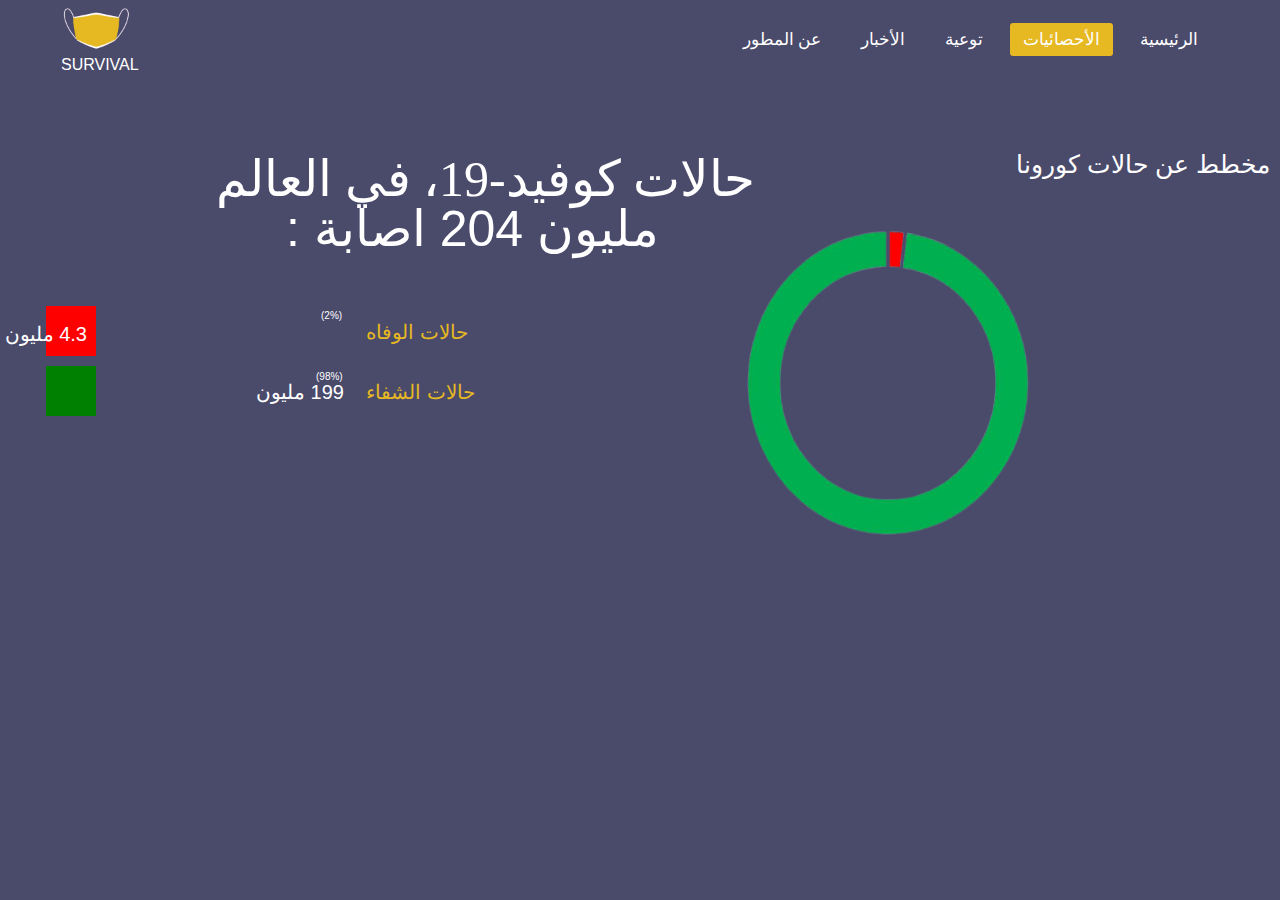
<file: Statistics .html>
<!DOCTYPE html>
<html lang="ar" dir="rtl">
<head> 

    <link rel="stylesheet" href="css/css.css">
</head>
<body style="background-color: #4A4A6B  ;" >
    <nav>
        <input type="checkbox" id="check">
        <label for="check" class="checkbtn">
          <i class="fas fa-bars"></i>
        </label>
        <img src="img/images.png" class="logo">
        <span>Survival</span>
       
        <ul>
          <li><a class="a" href="index.html">الرئيسية</a></li>
          <li><a id="active"  class="a" href="Statistics.html">الأحصائيات</a></li>
          <li><a class="a" href="AWARENESS.html">توعية</a></li>
          <li><a class="a" href="news.html">الأخبار</a></li>
          <li><a class="a" href="about.html">عن المطور</a></li>
        </ul>
      </nav><br><br>
    <p id="d" > حالات كوفيد-19، في العالم   </p> 
    <span id="r" >    مليون 204 اصابة :  </span>
   
 <div id="f" >


 </div> 
<div id="u">


</div> 
<span id="j" > 4.3 مليون </span> 
<span id="p" > 199 مليون </span> 
<span id="ww" > (2%)  </span> 
<span id="pp" > (98%)  </span>
<span id="mmm">حالات الوفاه</span> 
<span id="uu">حالات الشفاء</span>

<img id="i" src="img/5ab1cac3-fb55-4216-a315-43ad9214a2e1-removebg-preview.png" > 

<span id="ff" > مخطط عن حالات كورونا </span>
</body>
</html>
</file>
<file: css/css.css>
*{
    padding: 0;
    margin: 0;
    text-decoration: none;
    list-style: none;
    box-sizing: border-box;
    
  }
  body{
    font-family: montserrat;
  }
  .logo{
    color: white;
    width: 100px;
    margin-top: 2px;
    margin-left: 10px;
    float: left;
  }
  .g{
    padding-top: 20px;
    position: relative;
  left: 0px ;
  top: 100px ;
  margin: 10px;
  
  } 
  .e{
  
    border-radius: 10%;
    padding-right: 10px;
    float: left;
  position: relative;
  left: 0px ;
  top: 100px ; 
  margin: 10px;
  }  
  .l{
  
    padding-top: 20px;
    position: relative;
  left: -220px ;
  top: 300px ;
  margin: 10px;
  
  
  } 
  .k{
  
    border-radius: 10%;
    padding-right: 10px;
    float: left;
  position: relative;
  left: -250px ;
  top: 300px ; 
  margin: 10px;
  }  

  
  #parnt{
    background-color: black;
    width: 100%;
    position: relative;
    top: 100px;
    margin-top: -20px;
    } 

  #parnt #div{
    margin-left: 1%;
    float: left;
    width: calc(95% / 2);
    background-color: #E6B822;
    border-radius: 20px ;
    text-align: center;
    font-size: 20px ;
    color: rgb(255, 255, 255); 
    margin-top: 20px;
    margin-bottom: 20px;
  } 
  #ggg{
    height: 360px;
    
  }

  #parnt #div img{
    width: 100%;
  }

  #parnt #div p{
    margin: 10px;
    display: block;
  }
 #n{
padding-bottom: 65px;




 }
  #d{
position: absolute;
top: 150px;
left: 200px; 
font-size: 50px; 
color: #ffffff;
  } 
#r{

  position: absolute;
  top: 200px;
  left: 270px; 
  font-size: 50px;
  color: #ffffff;

}

#f{
background-color: green;
margin-left: 700px;
padding: 25px;
margin-right: 700px;
position: relative;
left: -500px;
top: 250px ;
}
#u{
  background-color: rgb(255, 0, 0);
margin-left: 700px;
  padding: 25px;
margin-right: 700px; 
position: relative;
left: -500px;
top: 140px ;
}
#i{

  position: relative;
  right: 120px;
  top: -60px; 
  width: 400px; 
  height: 400px;
  } 
#j{
position: relative;
top: -275px;
right: 1209px;
color: white ; 
font-size: 20px;
} 
#p{ 
  position: absolute;
  left: 240px;
  top: 380px; 
color: white;
font-size: 20px;
} 
#ff{
position: absolute;
left: 1000px;
top: 150px;
color: #ffffff;
font-size: 25px;
} 
#ww{
  position: absolute;
  top: 310px;
  left: 305px;
  color: white ; 
  font-size: 10px;

} 
#pp{

  position: absolute;
  left: 300px;
  top: 371px; 
color: white;
font-size: 10px;

} 
#mmm{
  color: #E6B822;
  position: absolute;
  left: 350px;
  top: 320px;
  font-size: 20px;
}
#uu{
  color: #E6B822;
  position: absolute;
  left: 350px;
  top: 380px;
  font-size: 20px;
}









  span{
    position: absolute;
    top: 55px;
    left: 25px;
    text-transform: uppercase;
    color: white;
    font-family:sans-serif;}
  .title {
    color: grey;
    font-size: 18px;
  }
  nav{
    background: #4A4A6B;
    height: 80px;
    width: 100%;
    padding-left: 20PX;
    
  }
  a {
    text-decoration: none;
    font-size: 22px;
    color: black;
  }
  nav ul{
    float: right;
    margin-right: 80px;
  }
  nav ul li{
    display: inline-block;
    line-height: 80px;
    margin: 0 5px;
  }
 
  nav span{
    line-height: 20px;
    margin-left: 20px;
  }
  nav ul li .a{
    color: white;
    font-size: 17px;
    padding: 7px 13px;
    border-radius: 3px;
    text-transform: uppercase;
  }
  .a#active,.a:hover{
    background: #E6B822;
    transition: .5s;
  }
  .checkbtn{
    font-size: 30px;
    color: white;
    float: right;
    line-height: 80px;
    margin-right: 40px;
    cursor: pointer;
    display: none;
  }
  #check{
    display: none;
  }
  @media (max-width: 952px){
    label.logo{
      font-size: 30px;
      padding-left: 50px;
    }
    nav ul li .a{
      font-size: 16px;
    }
  }
  @media (max-width: 600px){
    .home .style{
      height: 600px;
      padding:5px ;
      
    }
    .home .style img{
      width: 200px;
      height: 200px;
    }
    .home .style h2{
      font-size: 25px;
      margin-left: 0;
      margin-right: 0;
    }
    .home .var{
      padding:5px ;
    float: none;
    width: 70%;
     margin: 150px;
     margin-top: -100px;
     margin-left: 15%;
     margin-right: 15%;
    }
    .home .style p{
      font-size: 16px;
      padding: 20px 20px 20px 20px;
    }
     .moh img{
    width: 250px;
    }
    .moh{
      height: 240px;
    }
     .moh p{
      font-size: 20px;
      margin-left: 100px;
    }
    .moh span{
      font-size: 17px;
      margin-left: 110px;
      margin-top: 130px;
    }
    
    .checkbtn{
      display: block;
    }
    h1{
      font-size: 25px;
    }
    h2{
      font-size: 20px;
     
    }
    .home div{
      margin-left: 10px;
      margin-right:10px ;
    }
    .home div p{
      font-size: 13px;
      padding: 20px 20px 20px 20px;
    }
    
    ul{
      position: fixed;
      width: 100%;
      height: 100vh;
      background: #4A4A6B;
      top: 80px;
      left: -100%;
      text-align: center;
      transition: all .5s;
      z-index: 100;
    }
    nav ul li{
      display: block;
      margin: 50px 0;
      line-height: 30px;
    }
    nav ul li .a{
      font-size: 20px;
    }
    .a:hover,.a#active{
      background: none;
      color: #E6B822;
    }
    #check:checked ~ ul{
      left: 0;
    }
  }
  section{
    background: url(bg1.jpg) no-repeat;
    background-size: cover;
    height: calc(100vh - 80px);
  }
</file>
